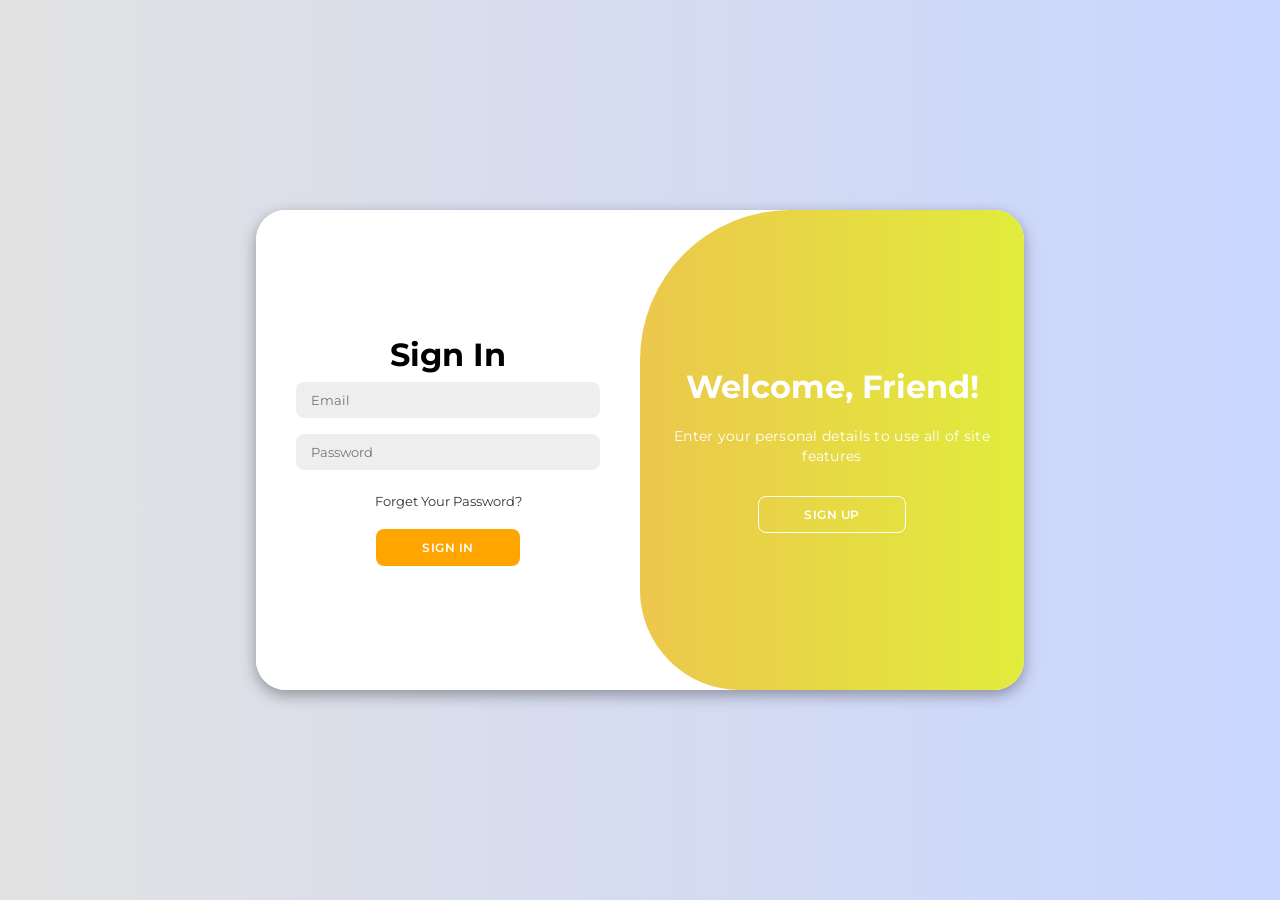
<file: index.html>
<?php

?>
<!DOCTYPE html>
<html lang="en">
  <head>
    <meta charset="UTF-8" />
    <meta name="viewport" content="width=device-width, initial-scale=1.0" />
    <link
      rel="stylesheet"
      href="https://cdnjs.cloudflare.com/ajax/libs/font-awesome/6.4.2/css/all.min.css"
    />
    <link rel="stylesheet" href="style.css" />
    <title>Product Login Page | AsmrProg</title>
  </head>

  <body>
    <div class="container" id="container">
      <div class="form-container sign-up">
        <form>
          <h1>Create Account</h1>
          <input type="text" placeholder="Name" />
          <input type="email" placeholder="Email" />
          <input type="password" placeholder="Password" />
          <button>Sign Up</button>
        </form>
      </div>
      <div class="form-container sign-in">
        <form>
          <h1>Sign In</h1>
          <input type="email" placeholder="Email" />
          <input type="password" placeholder="Password" />
          <a href="#">Forget Your Password?</a>
          <button>Sign In</button>
        </form>
      </div>
      <div class="toggle-container">
        <div class="toggle">
          <div class="toggle-panel toggle-left">
            <h1>Welcome Back!</h1>
            <p>Enter your personal details to use all of site features</p>
            <button class="hidden" id="login">Sign In</button>
          </div>
          <div class="toggle-panel toggle-right">
            <h1>Welcome, Friend!</h1>
            <p>Enter your personal details to use all of site features</p>
            <button class="hidden" id="register">Sign Up</button>
          </div>
        </div>
      </div>
    </div>

    <script src="script.js"></script>
  </body>
</html>
</file>
<file: style.css>
@import url('https://fonts.googleapis.com/css2?family=Montserrat:wght@300;400;500;600;700&display=swap');

*{
    margin: 0;
    padding: 0;
    box-sizing: border-box;
    font-family: 'Montserrat', sans-serif;
}

body{
    background-color: #c9d6ff;
    background: linear-gradient(to right, #e2e2e2, #c9d6ff);
    display: flex;
    align-items: center;
    justify-content: center;
    flex-direction: column;
    height: 100vh;
}

.container{
    background-color: #fff;
    border-radius: 30px;
    box-shadow: 0 5px 15px rgba(0, 0, 0, 0.35);
    position: relative;
    overflow: hidden;
    width: 768px;
    max-width: 100%;
    min-height: 480px;
}

.container p{
    font-size: 14px;
    line-height: 20px;
    letter-spacing: 0.3px;
    margin: 20px 0;
}

.container span{
    font-size: 12px;
}

.container a{
    color: #333;
    font-size: 13px;
    text-decoration: none;
    margin: 15px 0 10px;
}

.container button{
    background-color: orange;
    color: #fff;
    font-size: 12px;
    padding: 10px 45px;
    border: 1px solid transparent;
    border-radius: 8px;
    font-weight: 600;
    letter-spacing: 0.5px;
    text-transform: uppercase;
    margin-top: 10px;
    cursor: pointer;
}

.container button.hidden{
    background-color: transparent;
    border-color: #fff;
}

.container form{
    background-color: #fff;
    display: flex;
    align-items: center;
    justify-content: center;
    flex-direction: column;
    padding: 0 40px;
    height: 100%;
}

.container input{
    background-color: #eee;
    border: none;
    margin: 8px 0;
    padding: 10px 15px;
    font-size: 13px;
    border-radius: 8px;
    width: 100%;
    outline: none;
}

.form-container{
    position: absolute;
    top: 0;
    height: 100%;
    transition: all 0.6s ease-in-out;
}

.sign-in{
    left: 0;
    width: 50%;
    z-index: 2;
}

.container.active .sign-in{
    transform: translateX(100%);
}

.sign-up{
    left: 0;
    width: 50%;
    opacity: 0;
    z-index: 1;
}

.container.active .sign-up{
    transform: translateX(100%);
    opacity: 1;
    z-index: 5;
    animation: move 0.6s;
}

@keyframes move{
    0%, 49.99%{
        opacity: 0;
        z-index: 1;
    }
    50%, 100%{
        opacity: 1;
        z-index: 5;
    }
}

.social-icons{
    margin: 20px 0;
}

.social-icons a{
    border: 1px solid #ccc;
    border-radius: 20%;
    display: inline-flex;
    justify-content: center;
    align-items: center;
    margin: 0 3px;
    width: 40px;
    height: 40px;
}

.toggle-container{
    position: absolute;
    top: 0;
    left: 50%;
    width: 50%;
    height: 100%;
    overflow: hidden;
    transition: all 0.6s ease-in-out;
    border-radius: 150px 0 0 100px;
    z-index: 1000;
}

.container.active .toggle-container{
    transform: translateX(-100%);
    border-radius: 0 150px 100px 0;
}

.toggle{
    background-color: orange;
    height: 100%;
    background: linear-gradient(to right, #f8a25c, #e1ec3c);
    color: #fff;
    position: relative;
    left: -100%;
    height: 100%;
    width: 200%;
    transform: translateX(0);
    transition: all 0.6s ease-in-out;
}

.container.active .toggle{
    transform: translateX(50%);
}

.toggle-panel{
    position: absolute;
    width: 50%;
    height: 100%;
    display: flex;
    align-items: center;
    justify-content: center;
    flex-direction: column;
    padding: 0 30px;
    text-align: center;
    top: 0;
    transform: translateX(0);
    transition: all 0.6s ease-in-out;
}

.toggle-left{
    transform: translateX(-200%);
}

.container.active .toggle-left{
    transform: translateX(0);
}

.toggle-right{
    right: 0;
    transform: translateX(0);
}

.container.active .toggle-right{
    transform: translateX(200%);
}
</file>
